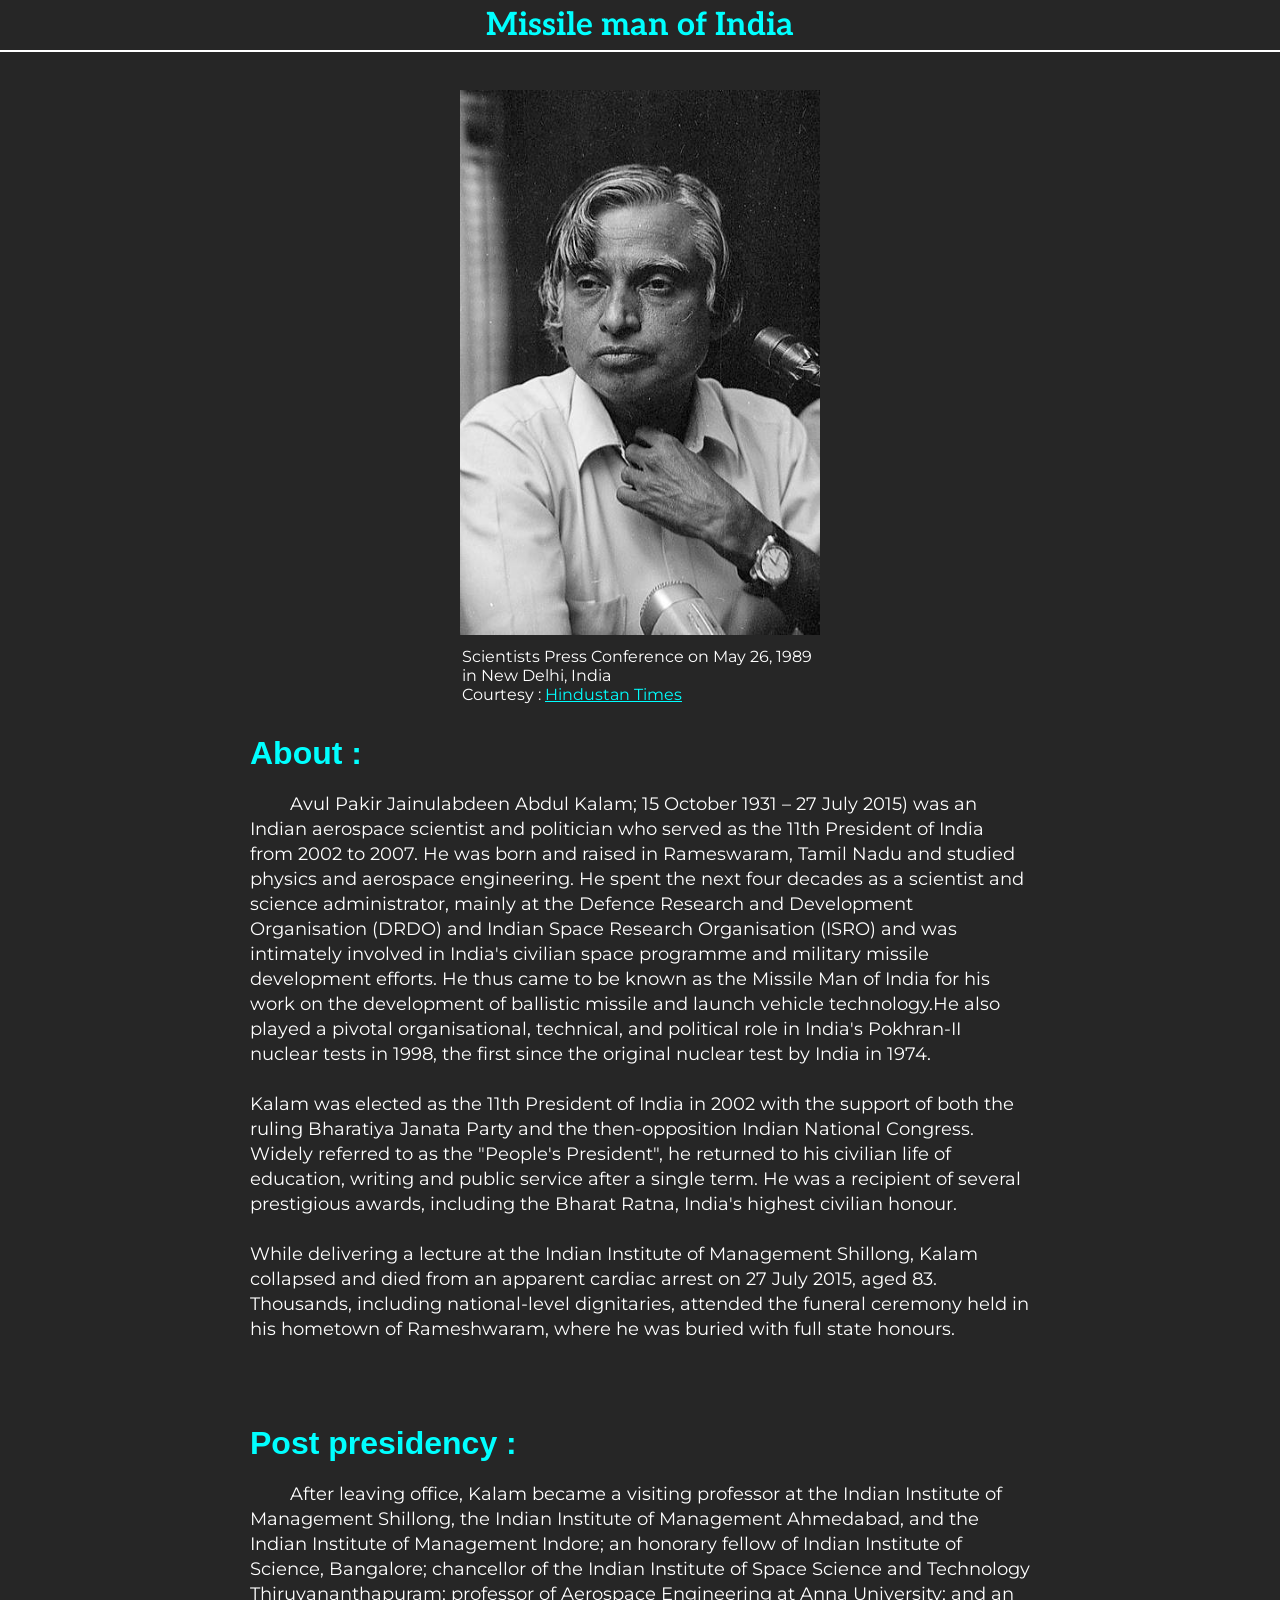
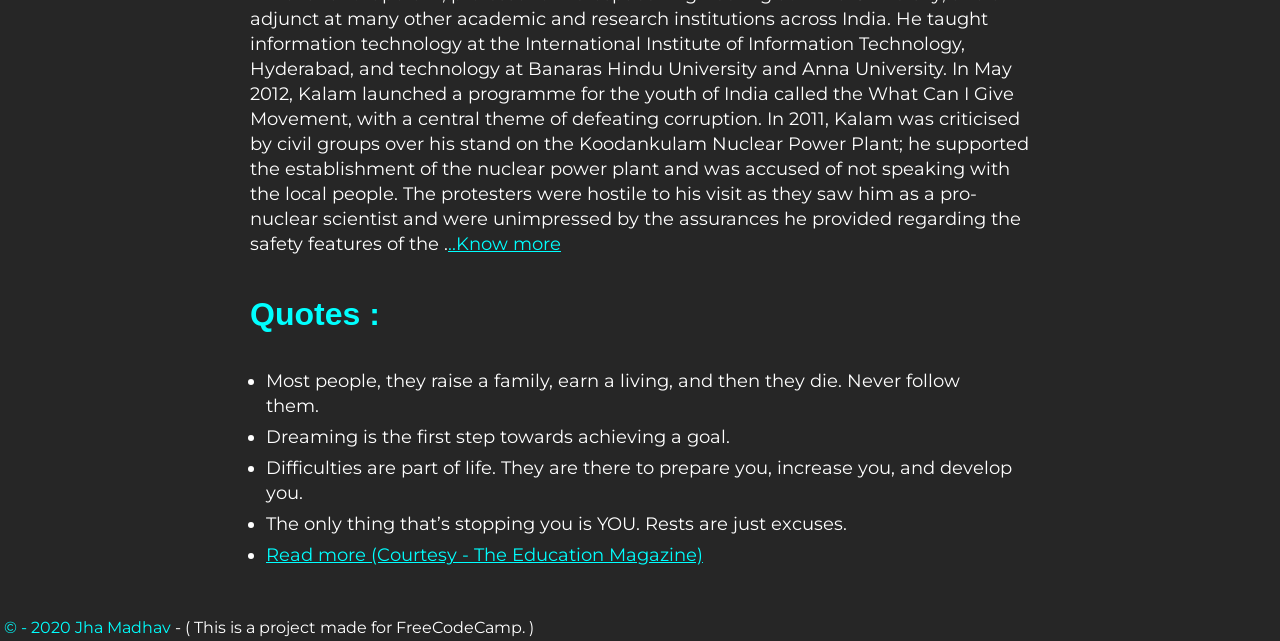
<file: Responsive Web Design/Tribute Page/index.html>
<!DOCTYPE html>
<html lang="en">

<head>
    <meta charset="UTF-8">
    <meta name="viewport" content="width=device-width, initial-scale=1.0">
    <!-- font -->
    <link href="https://fonts.googleapis.com/css2?family=Aleo&family=Montserrat&display=swap" rel="stylesheet">

    <!-- stylesheet -->
    <link rel="stylesheet" href="./styles/main.min.css">
    <title> Missile man of India | Tribute page</title>
</head>

<body>
    <main id="main">
        <h1 id="title">Missile man of India</h1>
        <div id="img-div">
            <img src="./image/Abdul-kalam.jpg" alt="Abdul kalam in New Delhi, India" id="image">
            <div id="img-caption">Scientists Press Conference on May 26, 1989 in
                New Delhi, India <br>
                <span>Courtesy : <a href="https://www.hindustantimes.com/" target="_blank">Hindustan Times</a></span>
            </div>

        </div>

        <section id="tribute-info">
            <br>
            <h2 class="heading">About : </h2>
            <p>
                Avul Pakir Jainulabdeen Abdul Kalam; 15 October 1931 – 27 July
                2015) was an Indian aerospace scientist and politician who served as the 11th President of India from
                2002 to 2007. He was born and raised in Rameswaram, Tamil Nadu and studied physics and aerospace
                engineering. He spent the next four decades as a scientist and science administrator, mainly at the
                Defence Research and Development Organisation (DRDO) and Indian Space Research Organisation (ISRO) and
                was intimately involved in India's civilian space programme and military missile development efforts.
                He thus came to be known as the Missile Man of India for his work on the development of ballistic
                missile and launch vehicle technology.He also played a pivotal organisational, technical, and
                political role in India's Pokhran-II nuclear tests in 1998, the first since the original nuclear test by
                India in 1974.
                <br><br>
                Kalam was elected as the 11th President of India in 2002 with the support of both the ruling Bharatiya
                Janata Party and the then-opposition Indian National Congress. Widely referred to as the "People's
                President", he returned to his civilian life of education, writing and public service after a single
                term. He was a recipient of several prestigious awards, including the Bharat Ratna, India's highest
                civilian honour.
                <br><br>
                While delivering a lecture at the Indian Institute of Management Shillong, Kalam collapsed and died from
                an apparent cardiac arrest on 27 July 2015, aged 83. Thousands, including national-level dignitaries,
                attended the funeral ceremony held in his hometown of Rameshwaram, where he was buried with full state
                honours.
                <br><br> </p>
            <br><br>
            <h2 class="heading">Post presidency :</h2>
            <p>
                After leaving office, Kalam became a visiting professor at the Indian Institute of Management Shillong,
                the Indian Institute of Management Ahmedabad, and the Indian Institute of Management Indore; an honorary
                fellow of Indian Institute of Science, Bangalore; chancellor of the Indian Institute of Space
                Science and Technology Thiruvananthapuram; professor of Aerospace Engineering at Anna University; and an
                adjunct at many other academic and research institutions across India. He taught information technology
                at the International Institute of Information Technology, Hyderabad, and technology at Banaras Hindu
                University and Anna University.

                In May 2012, Kalam launched a programme for the youth of India called the What Can I Give Movement, with
                a central theme of defeating corruption.

                In 2011, Kalam was criticised by civil groups over his stand on the Koodankulam Nuclear Power Plant; he
                supported the establishment of the nuclear power plant and was accused of not speaking with the local
                people. The protesters were hostile to his visit as they saw him as a pro-nuclear scientist and were
                unimpressed by the assurances he provided regarding the safety features of the .<a
                    href="https://en.wikipedia.org/wiki/A._P._J._Abdul_Kalam" target="_blank" id="tribute-link">..Know
                    more</a>
            </p>
            <br>
            <h2 class="heading">Quotes : </h2>
            <p>
            <ul>
                <li>Most people, they raise a family, earn a living, and then they die. Never follow them.</li>
                <li>Dreaming is the first step towards achieving a goal.</li>
                <li>Difficulties are part of life. They are there to prepare you, increase you, and develop you.</li>
                <li>The only thing that’s stopping you is YOU. Rests are just excuses.</li>
                <li> <a href="https://www.theeducationmagazine.com/word-art/apj-abdul-kalam-quotes/">Read more (Courtesy
                        - The
                        Education Magazine)</a></li>
            </ul>
            </p>


            <footer><a href="jhamadhav.com">&copy; - 2020 Jha Madhav</a> - ( This is a project made for FreeCodeCamp. )
            </footer>
        </section>

        <!-- free code camp test script -->
        <script src="https://cdn.freecodecamp.org/testable-projects-fcc/v1/bundle.js"></script>
    </main>
</body>

</html>
</file>
<file: Responsive Web Design/Tribute Page/styles/main.min.css>
* {
  margin: 0;
  padding: 0;
  -webkit-box-sizing: border-box;
          box-sizing: border-box;
}

body {
  background-color: #262626;
  color: white;
  font-family: 'Montserrat', sans-serif;
}

h1 {
  position: fixed;
  top: 0;
  left: 0;
  display: block;
  width: 100%;
  height: auto;
  text-align: center;
  background: #262626;
  font-weight: bold;
  font-family: 'Aleo', serif;
  border-bottom: 2px solid white;
  color: cyan;
  padding: 6px;
}

a {
  color: cyan;
  outline: none;
}

#img-div {
  display: -webkit-box;
  display: -ms-flexbox;
  display: flex;
  -webkit-box-orient: vertical;
  -webkit-box-direction: normal;
      -ms-flex-direction: column;
          flex-direction: column;
  -ms-flex-pack: distribute;
      justify-content: space-around;
  -webkit-box-align: center;
      -ms-flex-align: center;
          align-items: center;
  width: 100%;
  -webkit-box-pack: center;
      -ms-flex-pack: center;
          justify-content: center;
  margin-top: 80px;
}

#image {
  width: 60%;
  height: auto;
  max-width: 360px;
  margin: 10px;
}

#img-caption {
  width: 60%;
  max-width: 360px;
  margin: auto;
  padding: 2px;
}

p,
ul {
  width: 85%;
  max-width: 800px;
  padding: 10px;
  margin: auto;
  border-radius: 10px;
  font-size: large;
  line-height: 25px;
  text-indent: 40px;
}

ul {
  text-indent: 0;
  padding: 20px;
  margin-top: -20px;
}

ul li {
  margin: 6px;
}

h2 {
  font-size: xx-large;
  width: 85%;
  max-width: 800px;
  padding: 10px;
  margin: auto;
  font-family: 'Monda', sans-serif;
  color: cyan;
}

footer {
  margin: 4px;
}

footer a {
  text-decoration: none;
}
/*# sourceMappingURL=main.min.css.map */
</file>
